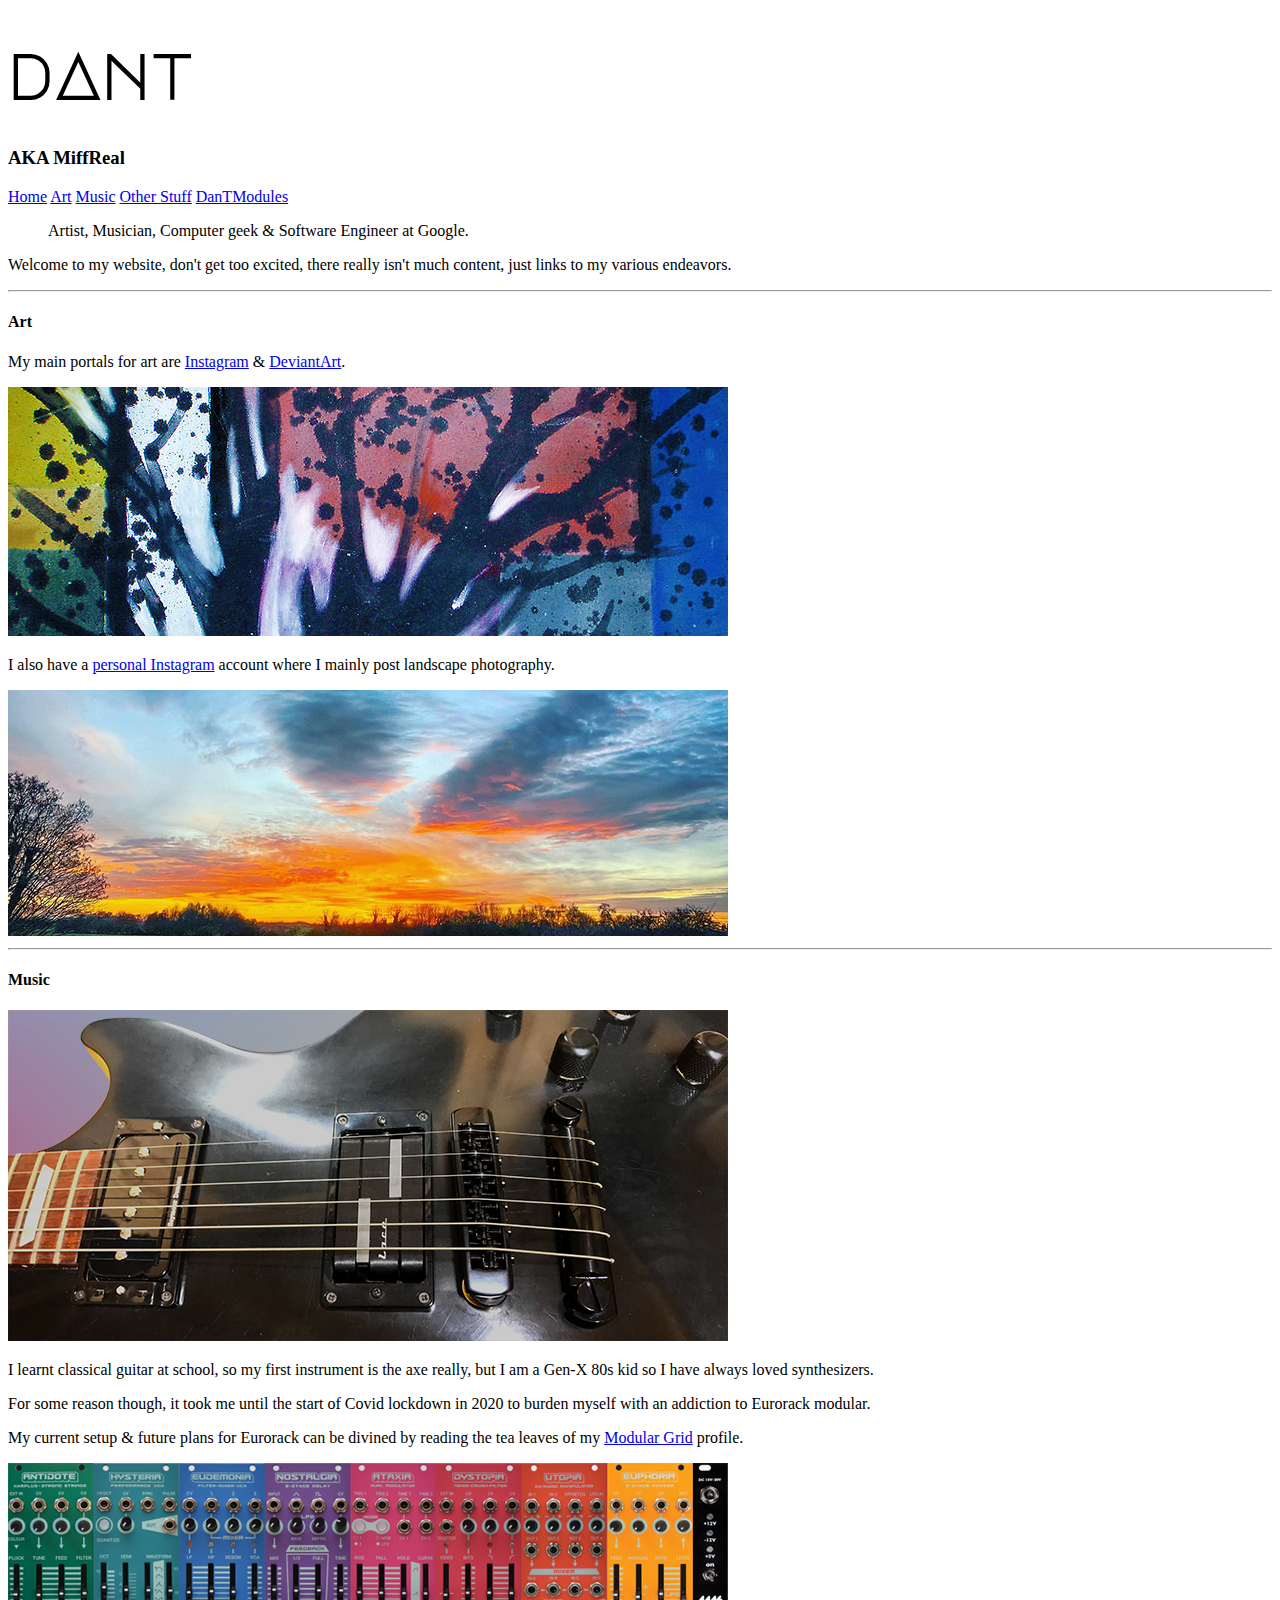
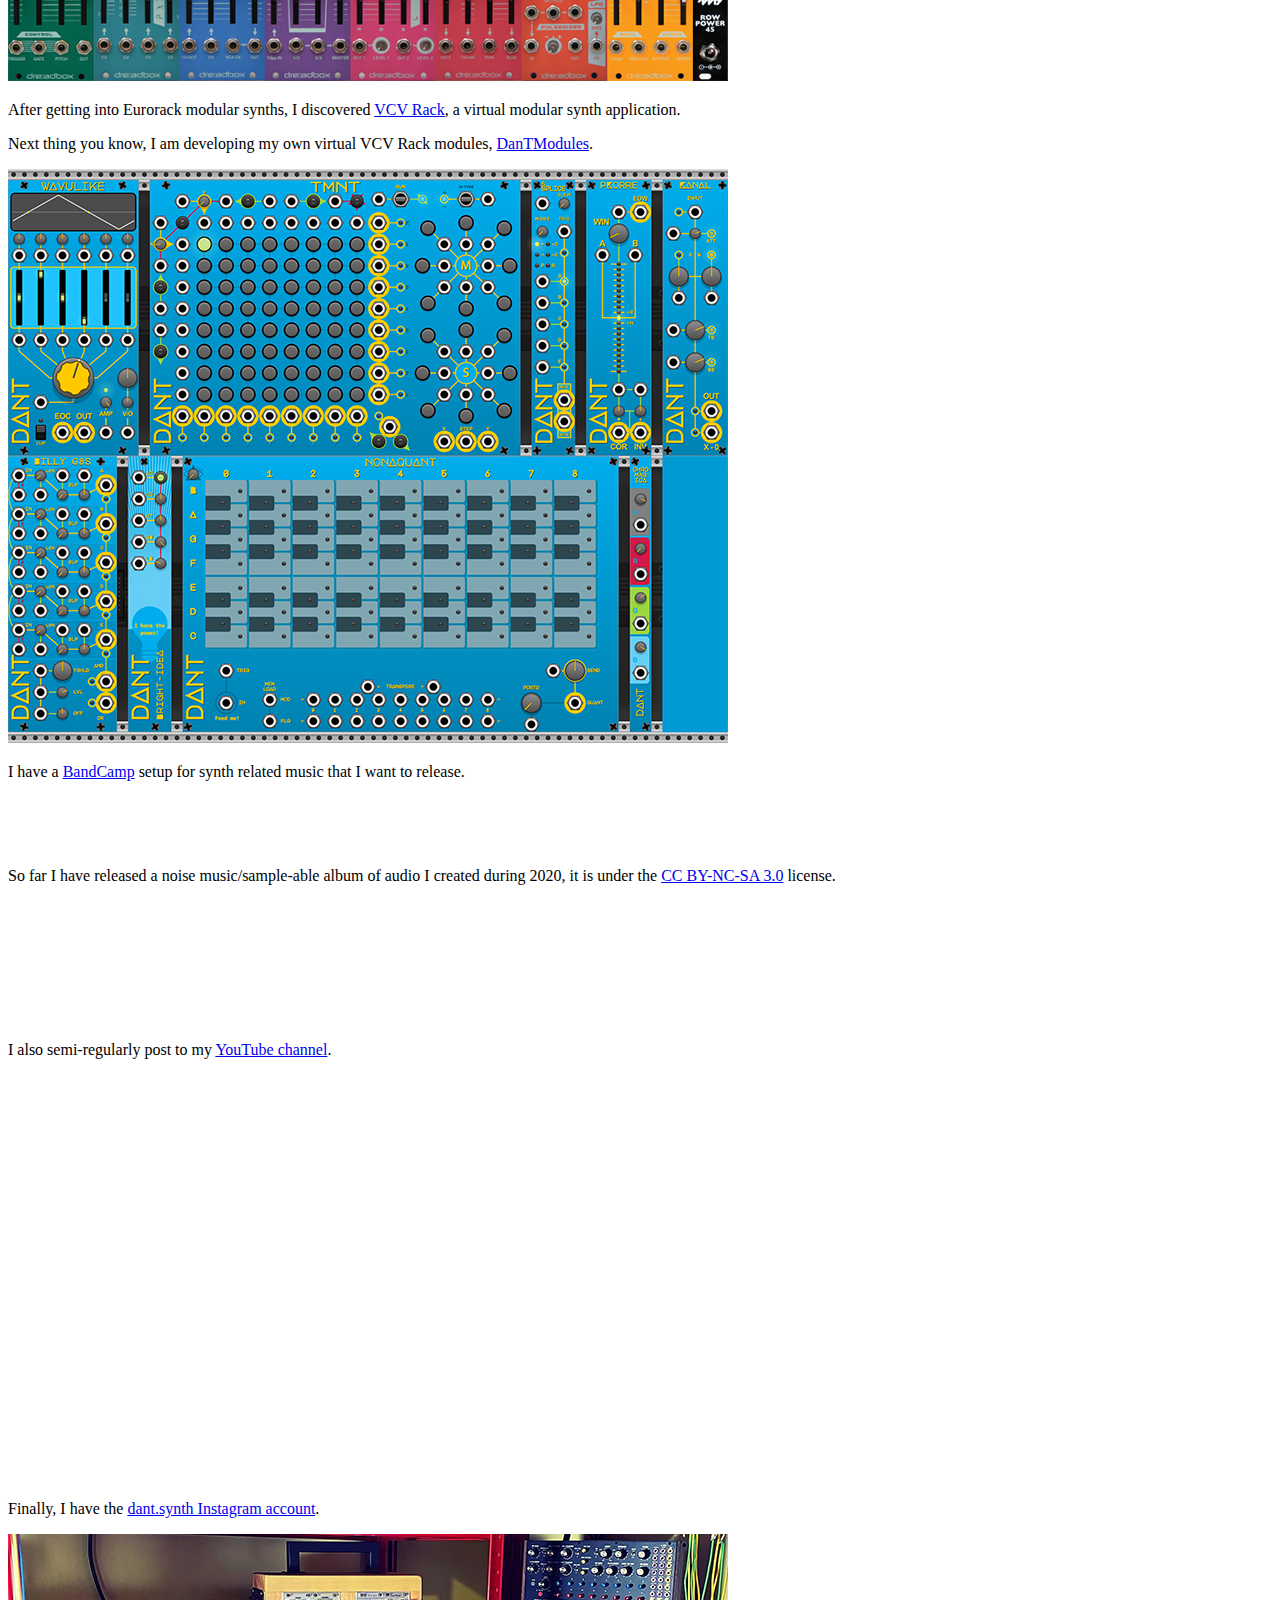
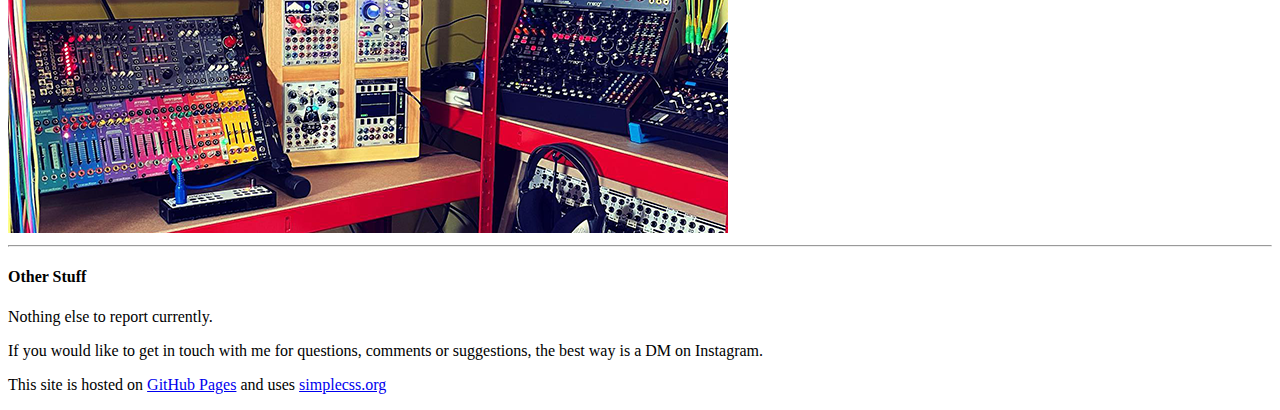
<file: index.html>
<!DOCTYPE html>
<html>
  <head>
	  <title>DanT</title>
	  <meta charset="utf-8" />
    <link rel="stylesheet" href="https://cdn.simplecss.org/simple.min.css">
    <link rel="stylesheet" href="def.css">
    <link rel="shortcut icon" href="favicon.ico" type="image/x-icon">
  </head>
  <body>
    <header id="top">
      <h1 class="title">dAnt</h1>
      <h3 class="sub">AKA MiffReal</h3>
    </header>
    <nav>
      <a href="#top">Home</a>
      <a href="#art">Art</a>
      <a href="#music">Music</a>
      <a href="#other">Other Stuff</a>
      <a href="dantmodules.html">DanTModules</a>
    </nav>
    <main>
      <blockquote>
        <p>Artist, Musician, Computer geek & Software Engineer at Google.</p>
      </blockquote>
      <p>Welcome to my website, don't get too excited, there really isn't much content, just links to my various endeavors.</p>
      <hr />
      <h4 id="art">Art</h4>
      <p>My main portals for art are <a href="https://www.instagram.com/dant.art" target="_blank">Instagram</a> & <a href="https://www.deviantart.com/eel-ecurb" target="_blank">DeviantArt</a>.</p>
      <a href="https://www.deviantart.com/eel-ecurb/art/Mondrian-Trees-II-119885104" target="_blank"><img alt="Mondrian Trees II" src="mt.png" /></a>
      <p>I also have a <a href="https://www.instagram.com/miffreal" target="_blank">personal Instagram</a> account where I mainly post landscape photography.</p>
      <a href="https://www.instagram.com/p/CH-sPf2n4Fj" target="_blank"><img alt="Landscape Photography" src="lsp.png" /></a>
      <hr />
      <h4 id="music">Music</h4>
      <img alt="My Les Paul Studio" src="lp.png" />
      <p>I learnt classical guitar at school, so my first instrument is the axe really, but I am a Gen-X 80s kid so I have always loved synthesizers.</p>
      <p>For some reason though, it took me until the start of Covid lockdown in 2020 to burden myself with an addiction to Eurorack modular.</p>
      <p>My current setup & future plans for Eurorack can be divined by reading the tea leaves of my <a href="https://www.modulargrid.net/e/racks/command_center/134077" target="_blank">Modular Grid</a> profile.</p>
      <a href="https://www.modulargrid.net/e/racks/view/1322359" target="_blank"><img alt="[2] Behringer Rack x2 [Complete]" src="mg.png" /></a>
      <p>After getting into Eurorack modular synths, I discovered <a href="https://vcvrack.com/" target="_blank">VCV Rack</a>, a virtual modular synth application.</p>
      <p>Next thing you know, I am developing my own virtual VCV Rack modules, <a href="dantmodules.html">DanTModules</a>.</p>
      <a href="dantmodules.html"><img alt="DanTModules" src="dtm.png" /></a>
      <p>I have a <a href="https://dantsynth.bandcamp.com/releases" target="_blank">BandCamp</a> setup for synth related music that I want to release.</p>
      <iframe scrolling="no" style="border: 0;width: 100%;height: 50px;" src="https://bandcamp.com/band_follow_button_deluxe/2573479276"></iframe>
      <p>So far I have released a noise music/sample-able album of audio I created during 2020, it is under the <a href="https://creativecommons.org/licenses/by-nc-sa/3.0/" target="_blank">CC BY-NC-SA 3.0</a> license.</p>
      <iframe style="border: 0; width: 100%; height: 120px;" src="https://bandcamp.com/EmbeddedPlayer/album=1287285974/size=large/bgcol=333333/linkcol=e99708/tracklist=false/artwork=small/transparent=true/" seamless><a href="https://dantsynth.bandcamp.com/album/2020-eurorack-retrospective">2020 Eurorack Retrospective by DanT</a></iframe>
      <p>I also semi-regularly post to my <a href="https://www.youtube.com/c/DanTilley79/videos" target="_blank">YouTube channel</a>.</p>
      <iframe width="720" height="405" src="https://www.youtube-nocookie.com/embed/t6vo0_If6Zk" title="DANT:Ultra Harp on YouTube" frameborder="0" allow="accelerometer; autoplay; clipboard-write; encrypted-media; gyroscope; picture-in-picture" allowfullscreen></iframe>
      <p>Finally, I have the <a href="https://www.instagram.com/dant.synth/" target="_blank">dant.synth Instagram account</a>.</p>
      <a href="https://www.instagram.com/p/CZACcX5Nuca" target="_blank"><img alt="dant.synth Instagram account" src="dsi.png" /></a>
      <hr />
      <h4 id="other">Other Stuff</h4>
      <p>Nothing else to report currently.</p>
      <P>If you would like to get in touch with me for questions, comments or suggestions, the best way is a DM on Instagram.</P>
    </main>
    <footer>
      <p>This site is hosted on <a href="https://pages.github.com/" target="_blank">GitHub Pages</a> and uses <a href="https://simplecss.org/" target="_blank">simplecss.org</a></p>
    </footer>
  </body>
</html>
</file>
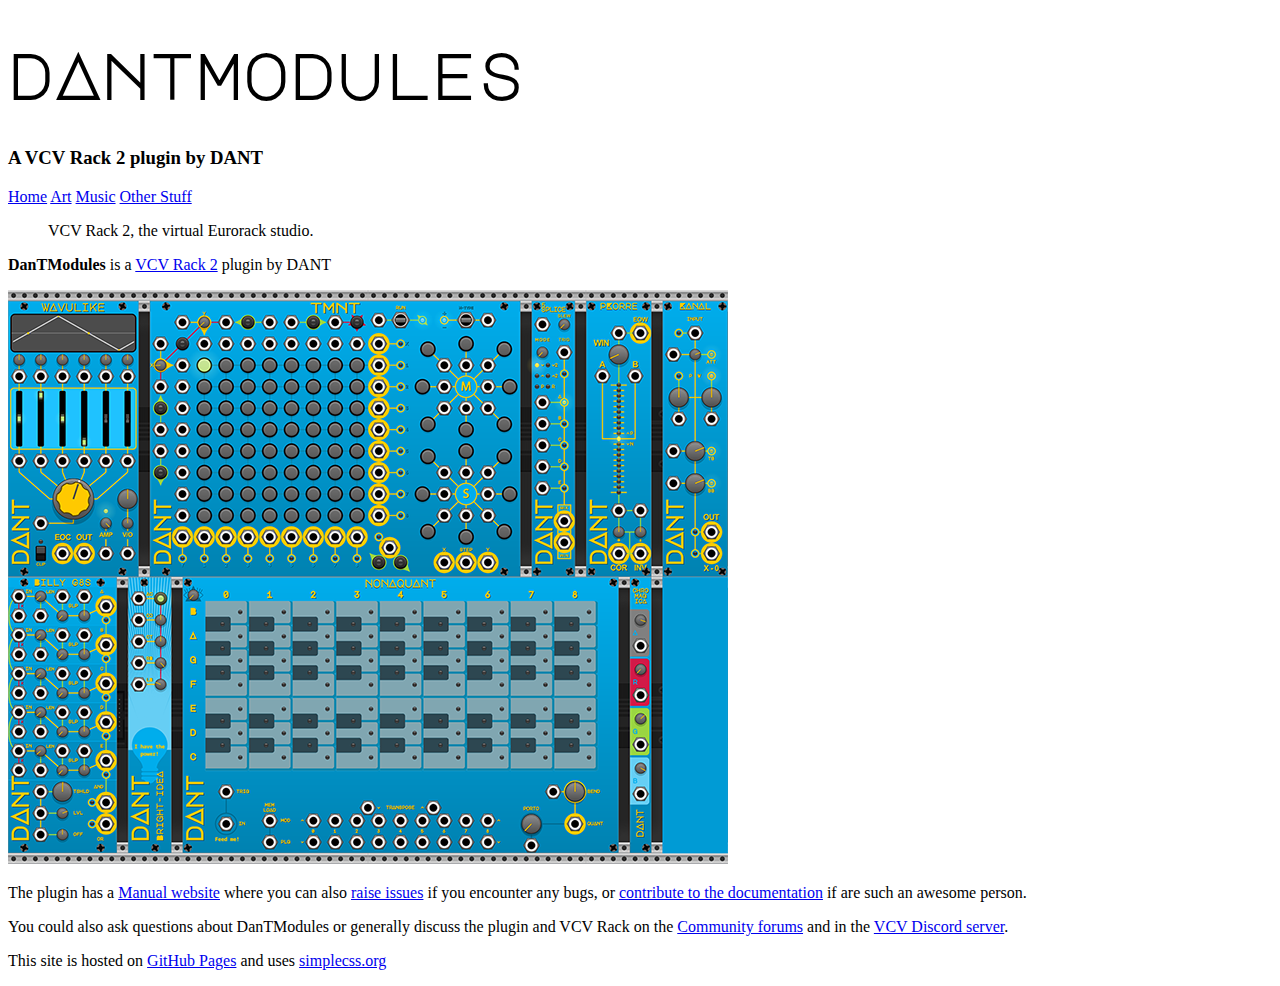
<file: dantmodules.html>
<!DOCTYPE html>
<html>
  <head>
    <title>DanTModules</title>
    <meta charset="utf-8" />
    <link rel="stylesheet" href="https://cdn.simplecss.org/simple.min.css">
    <link rel="stylesheet" href="def.css">
    <link rel="shortcut icon" href="favicon.ico" type="image/x-icon">
  </head>
  <body>
    <header>
      <h1 class="title">dAntmodules</h1>
      <h3 class="sub">A VCV Rack 2 plugin by DANT</h3>
    </header>
    <nav>
      <a href="index.html#top">Home</a>
      <a href="index.html#art">Art</a>
      <a href="index.html#music">Music</a>
      <a href="index.html#other">Other Stuff</a>
    </nav>
    <main>
      <blockquote>
        <p>VCV Rack 2, the virtual Eurorack studio.</p>
      </blockquote>
      <p><b>DanTModules</b> is a <a href="https://vcvrack.com/" target="_blank">VCV Rack 2</a> plugin by DANT</p>
      <a href="https://library.vcvrack.com/DanTModules" target="_blank"><img alt="DanTModules" src="dtm.png" /></a>
      <p>The plugin has a <a href="https://github.com/Miff-Real/DanTModules-Manual" target="_blank">Manual website</a> where you can also <a href="https://github.com/Miff-Real/DanTModules-Manual/issues" target="_blank">raise issues</a> if you encounter any bugs, or <a href="https://github.com/Miff-Real/DanTModules-Manual/pulls" target="_blank">contribute to the documentation</a> if are such an awesome person.</p>
      <p>You could also ask questions about DanTModules or generally discuss the plugin and VCV Rack on the <a href="https://community.vcvrack.com/" target="_blank">Community forums</a> and in the <a href="https://discord.gg/75nNxudD" target="_blank">VCV Discord server</a>.</p>
    </main>
    <footer>
      <p>This site is hosted on <a href="https://pages.github.com/" target="_blank">GitHub Pages</a> and uses <a href="https://simplecss.org/" target="_blank">simplecss.org</a></p>
    </footer>
  </body>
</html>
</file>
<file: def.css>
@import url('https://fonts.googleapis.com/css2?family=Cutive+Mono&family=Major+Mono+Display&display=swap');

.title {
  font-family: 'Major Mono Display', monospace;
  font-size: 7vmin;
  font-weight: 800;
}
</file>
